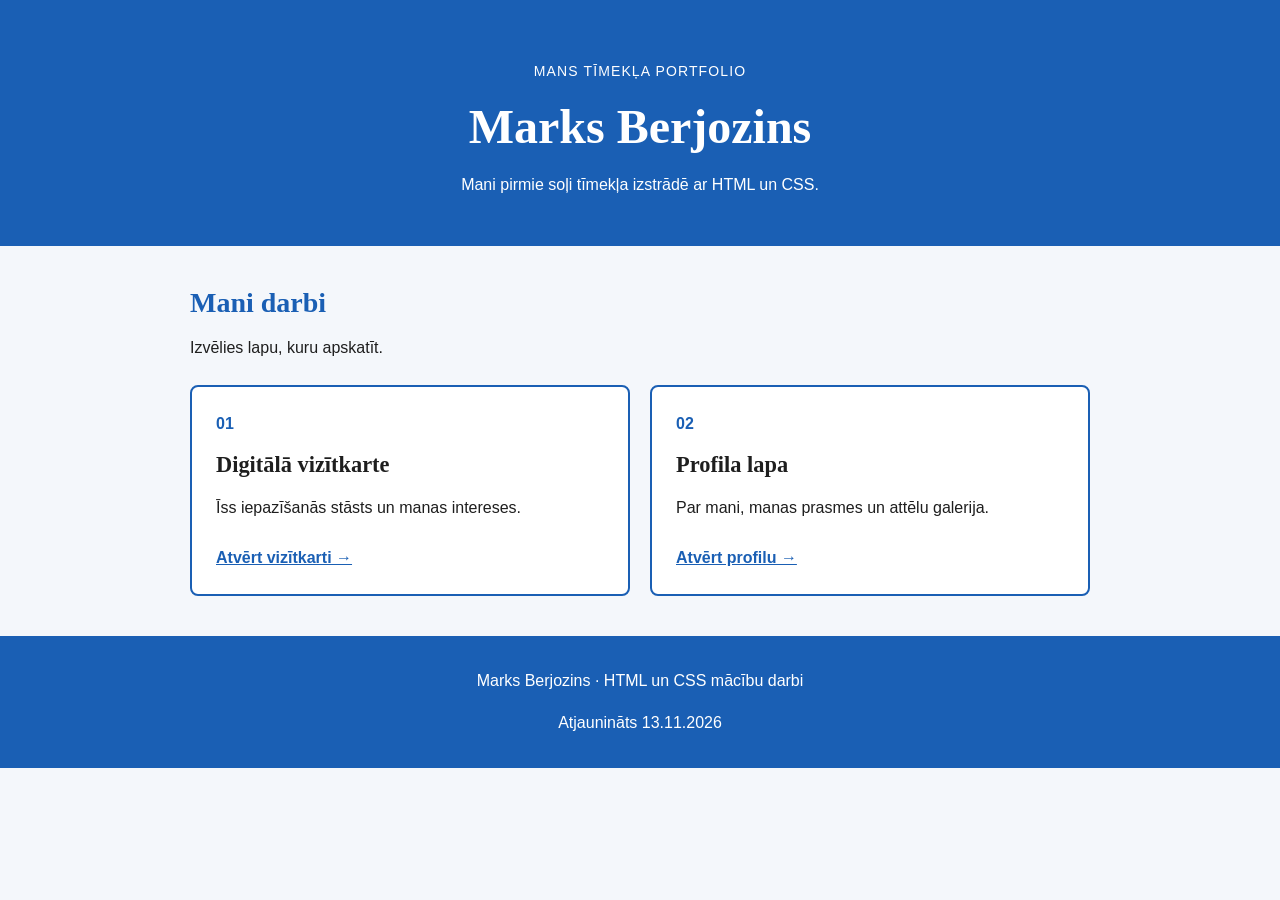
<file: index.html>
<!DOCTYPE html>
<html lang="lv">
<head>
    <meta charset="UTF-8">
    <meta name="viewport" content="width=device-width, initial-scale=1.0">
    <meta name="description" content="Marka Berjozina tīmekļa izstrādes mācību darbi: vizītkarte un profila lapa.">
    <title>Marks Berjozins | Mani darbi</title>
    <link rel="stylesheet" href="sakums.css">
</head>
<body>
    <header>
        <p class="ievads">Mans tīmekļa portfolio</p>
        <h1>Marks Berjozins</h1>
        <p>Mani pirmie soļi tīmekļa izstrādē ar HTML un CSS.</p>
    </header>

    <main>
        <h2>Mani darbi</h2>
        <p>Izvēlies lapu, kuru apskatīt.</p>
        <ul class="darbi">
            <li>
                <a href="vizitkarte/index.html">
                    <span class="numurs">01</span>
                    <h3>Digitālā vizītkarte</h3>
                    <p>Īss iepazīšanās stāsts un manas intereses.</p>
                    <span class="atvert">Atvērt vizītkarti →</span>
                </a>
            </li>
            <li>
                <a href="Marks%20Berjozins.html">
                    <span class="numurs">02</span>
                    <h3>Profila lapa</h3>
                    <p>Par mani, manas prasmes un attēlu galerija.</p>
                    <span class="atvert">Atvērt profilu →</span>
                </a>
            </li>
        </ul>
    </main>

    <footer>
        <p>Marks Berjozins · HTML un CSS mācību darbi</p>
        <p>Atjaunināts <time datetime="2026-11-13">13.11.2026</time></p>
    </footer>
</body>
</html>
</file>
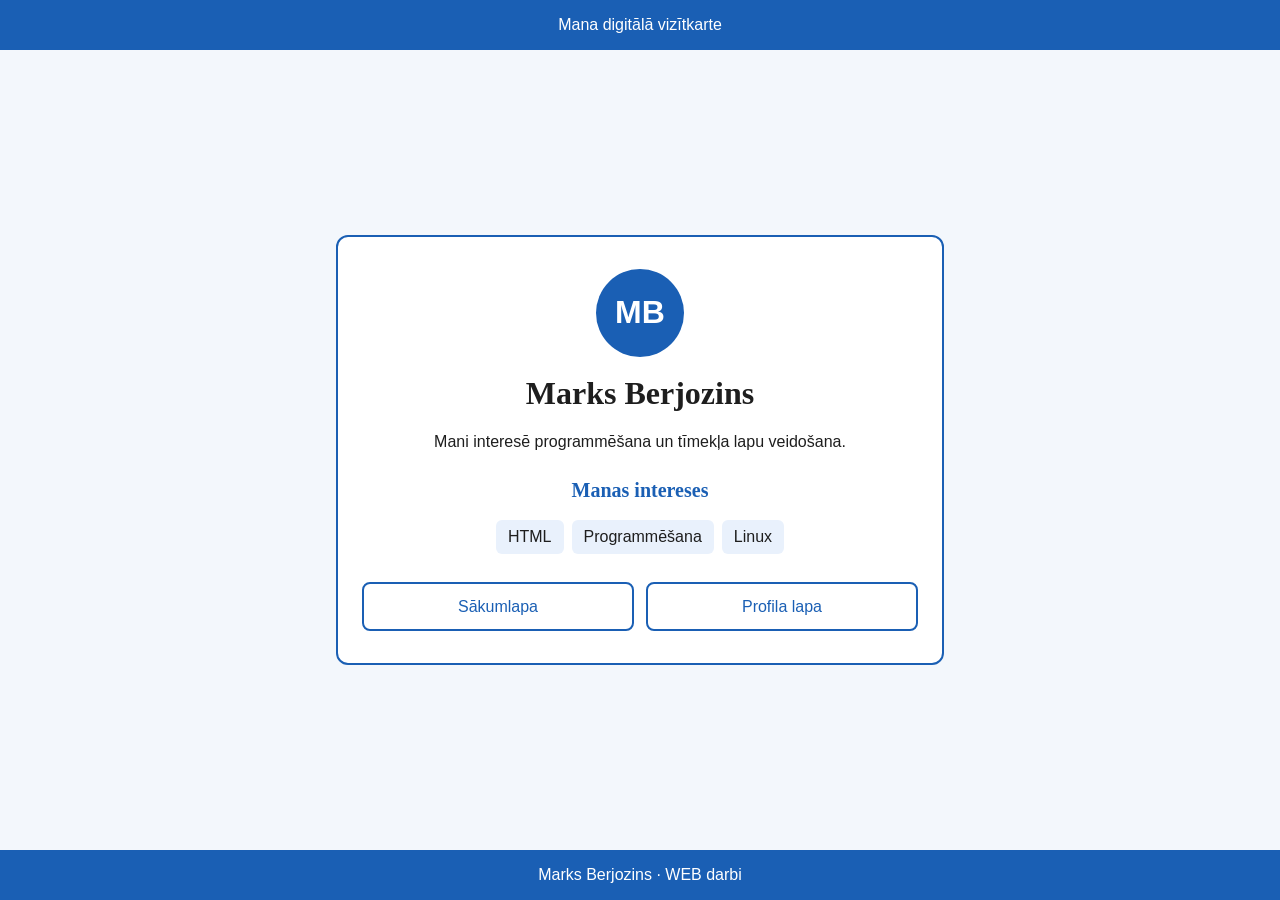
<file: vizitkarte/index.html>
<!DOCTYPE html>
<html lang="lv">
<head>
    <meta charset="UTF-8">
    <meta name="viewport" content="width=device-width, initial-scale=1.0">
    <title>Marks Berjozins | Vizītkarte</title>
    <link rel="stylesheet" href="style.css">
</head>
<body>
    <header>
        <p>Mana digitālā vizītkarte</p>
    </header>

    <main>
        <article class="vizitkarte">
            <div class="iniciali" aria-hidden="true">MB</div>
            <h1>Marks Berjozins</h1>
            <p>Mani interesē programmēšana un tīmekļa lapu veidošana.</p>

            <h2>Manas intereses</h2>
            <ul class="intereses">
                <li>HTML</li>
                <li>Programmēšana</li>
                <li>Linux</li>
            </ul>

            <nav aria-label="Vietnes lapas">
                <a href="../index.html">Sākumlapa</a>
                <a href="../Marks%20Berjozins.html">Profila lapa</a>
            </nav>
        </article>
    </main>

    <footer>
        <p>Marks Berjozins · WEB darbi</p>
    </footer>
</body>
</html>
</file>
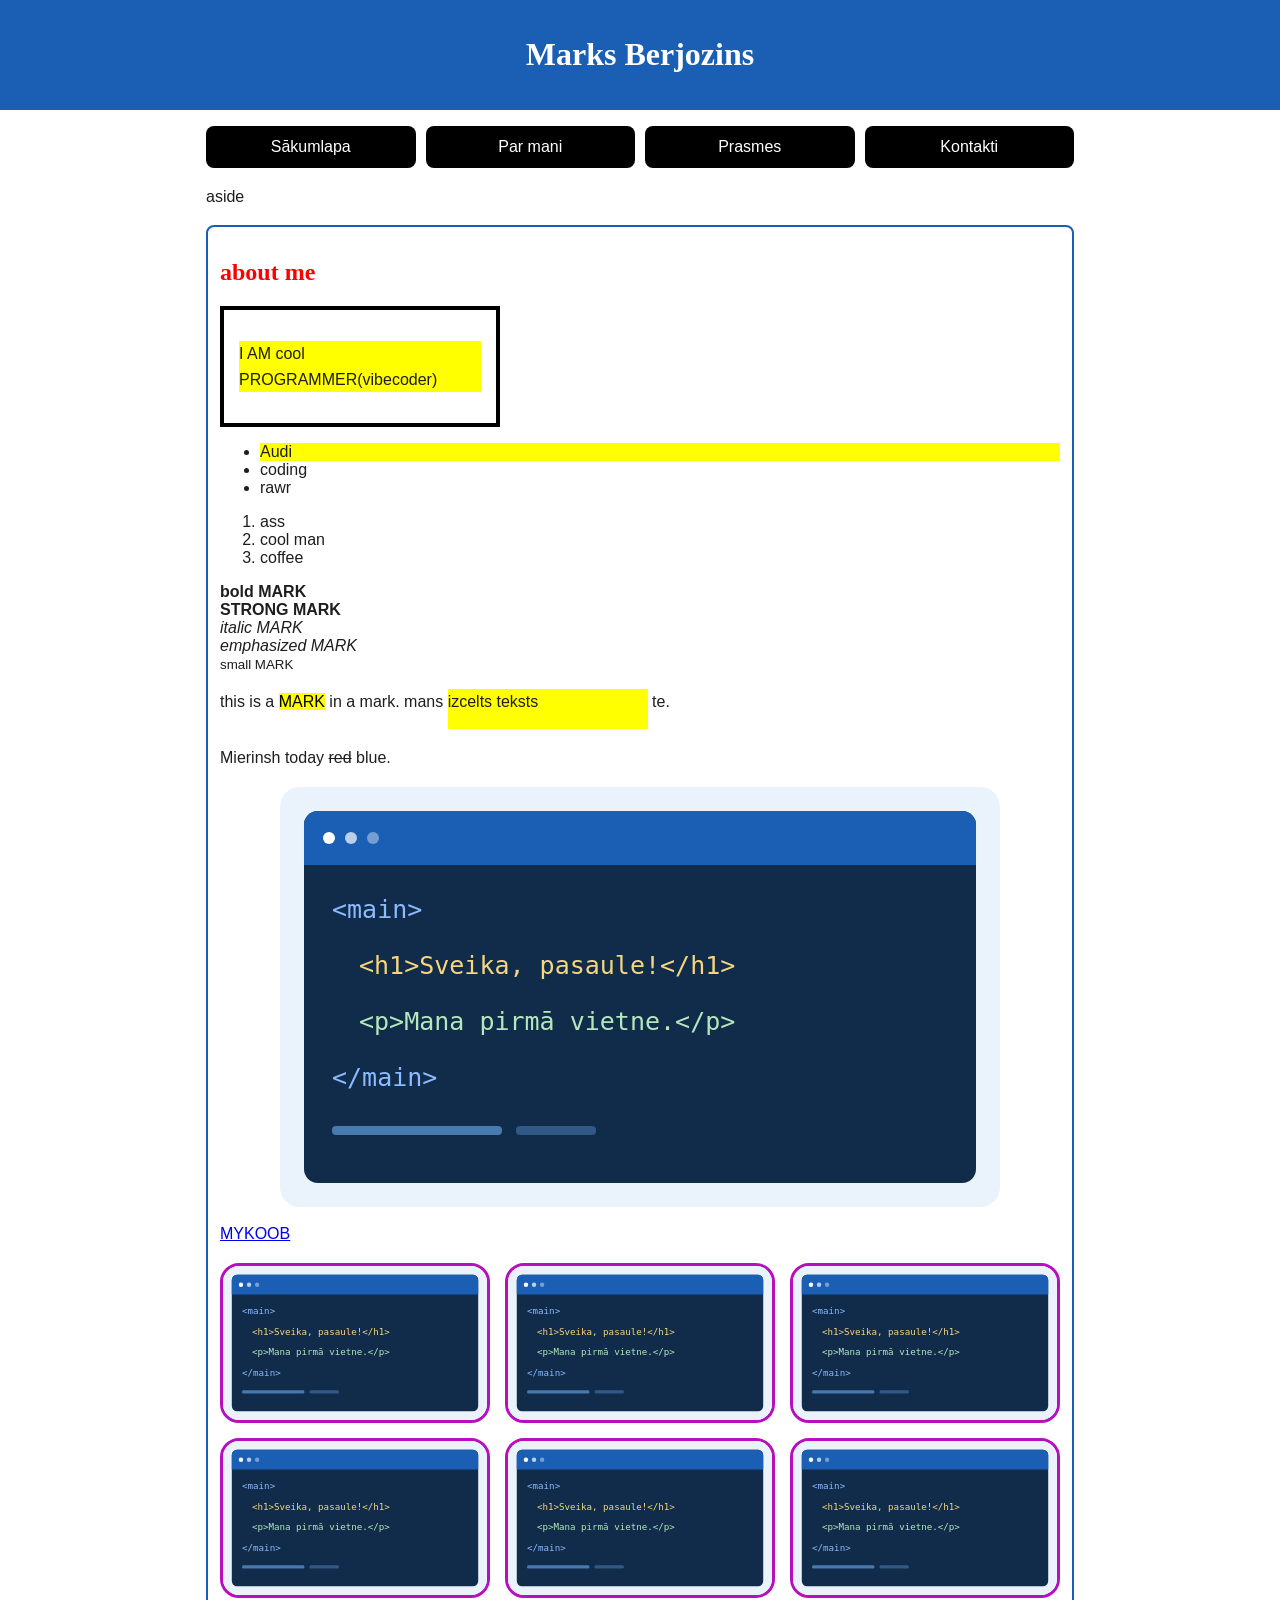
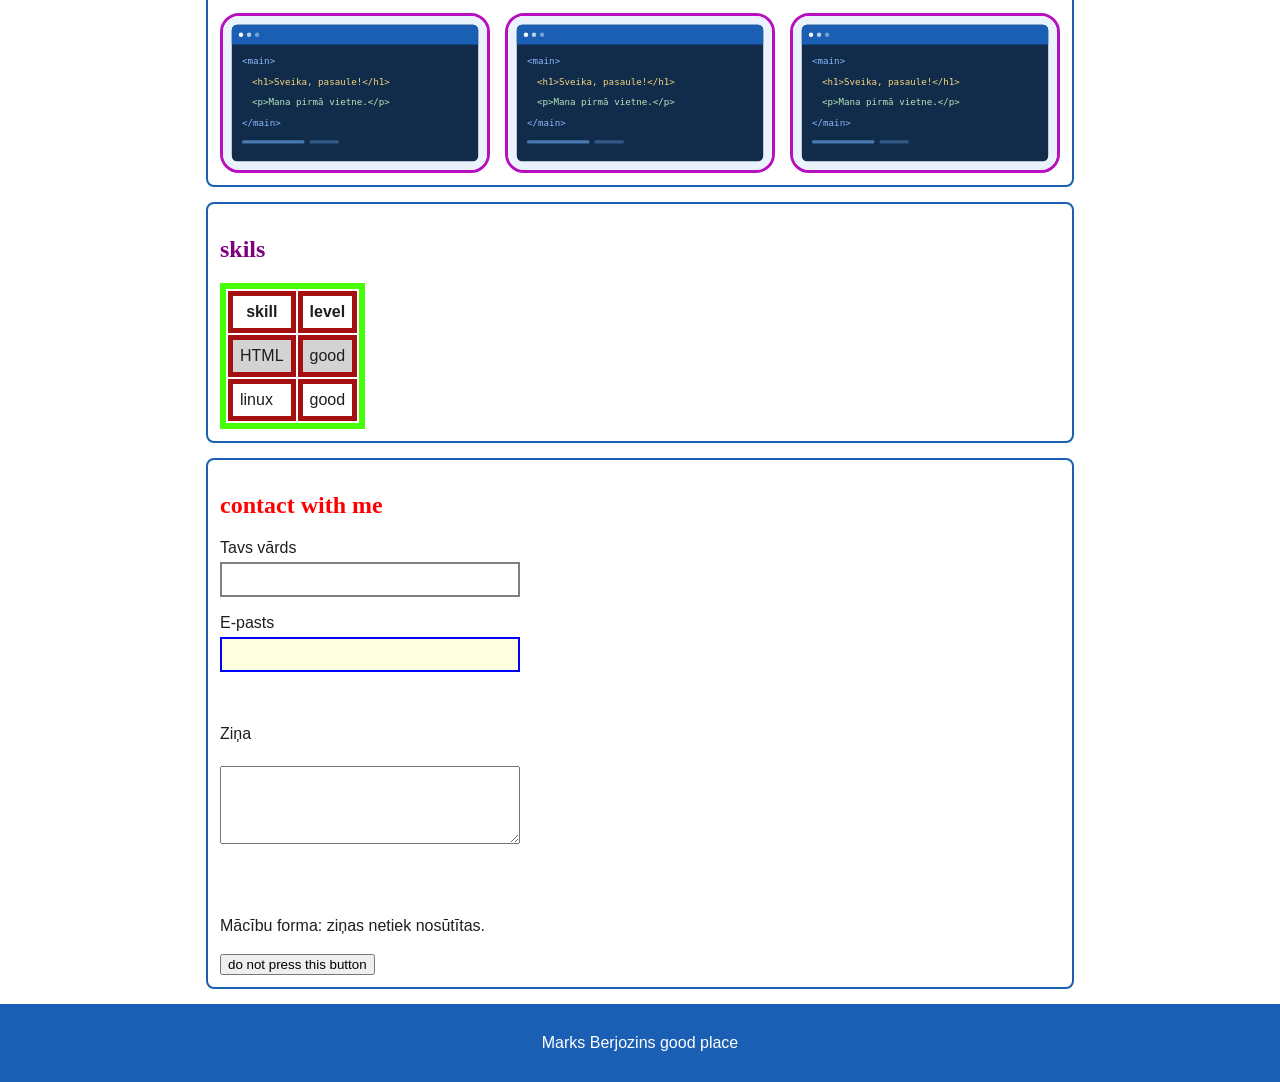
<file: Marks Berjozins.html>
<!DOCTYPE html>
<html lang="lv">
<head>
    <meta charset="UTF-8">
    <meta name="viewport" content="width=device-width, initial-scale=1.0">
    <title>Marks Berjozins | Profils</title>
    <link rel="stylesheet" href="style.css">
</head>
<body class="main-container">

<header>
<h1 id="galvenais-virsraksts">Marks Berjozins</h1>
</header>

<nav aria-label="Galvenā navigācija">
<ul>
<li><a href="index.html">Sākumlapa</a></li>
<li><a href="#about">Par mani</a></li>
<li><a href="#skills">Prasmes</a></li>
<li><a href="#contacts">Kontakti</a></li>
</ul>
</nav>

<main>
<aside>
<p>aside</p>
</aside>

<section id="about">
<h2>about me</h2>

<article class="kartite">
<p class="izcelts">I AM cool PROGRAMMER(vibecoder)</p>
</article>

<ul>
<li class="izcelts">Audi</li>
<li>coding</li>
<li>rawr</li>
</ul>
<ol>
<li>ass</li>
<li>cool man</li>
<li>coffee</li>
</ol>

<b>bold MARK</b><br>
<strong>STRONG MARK</strong><br>
<i>italic MARK</i><br>
<em>emphasized MARK</em><br>
<small>small MARK</small><br>
<p>this is a <mark>MARK</mark> in a mark. mans <span class="izcelts">izcelts teksts</span> te.</p>
<p> Mierinsh today <del>red</del> blue.</p>

<img src="assets/code-preview.svg" alt="HTML koda piemērs: virsraksts un rindkopa zilā koda redaktorā" width="720" height="420">
<br>
<a href="https://family.mykoob.lv/?profile">MYKOOB</a>

<div class="image-grid">
<img src="assets/code-preview.svg" alt="Koda ilustrācija galerijas 1. attēlā" width="720" height="420" loading="lazy">
<img src="assets/code-preview.svg" alt="Koda ilustrācija galerijas 2. attēlā" width="720" height="420" loading="lazy">
<img src="assets/code-preview.svg" alt="Koda ilustrācija galerijas 3. attēlā" width="720" height="420" loading="lazy">
<img src="assets/code-preview.svg" alt="Koda ilustrācija galerijas 4. attēlā" width="720" height="420" loading="lazy">
<img src="assets/code-preview.svg" alt="Koda ilustrācija galerijas 5. attēlā" width="720" height="420" loading="lazy">
<img src="assets/code-preview.svg" alt="Koda ilustrācija galerijas 6. attēlā" width="720" height="420" loading="lazy">
<img src="assets/code-preview.svg" alt="Koda ilustrācija galerijas 7. attēlā" width="720" height="420" loading="lazy">
<img src="assets/code-preview.svg" alt="Koda ilustrācija galerijas 8. attēlā" width="720" height="420" loading="lazy">
<img src="assets/code-preview.svg" alt="Koda ilustrācija galerijas 9. attēlā" width="720" height="420" loading="lazy">
</div>
</section>

<section id="skills">
<h2 id="spec-virsraksts" class="spec-virsraksts">skils</h2>
<table>
<tr>
<th>skill</th>
<th>level</th>
</tr>
<tr>
<td>HTML</td>
<td>good</td>
</tr>
<tr>
<td>linux</td>
<td>good</td>
</tr>
</table>
</section>

<section id="contacts">
<h2>contact with me</h2>
<form>
<label for="name">Tavs vārds</label>
<input type="text" id="name" name="name" autocomplete="name">

<label for="email">E-pasts</label>
<input type="email" id="email" name="email" autocomplete="email"><br><br>

<label for="message">Ziņa</label><br>
<textarea id="message" name="message" rows="4" cols="50"></textarea><br><br>

<p>Mācību forma: ziņas netiek nosūtītas.</p>
<button type="button">do not press this button</button>
</form>
</section>

</main>

<footer>
<p>Marks Berjozins good place</p>
</footer>

</body>
</html>
</file>
<file: sakums.css>
* {
    box-sizing: border-box;
}

body {
    margin: 0;
    color: #1e1e1e;
    background: #f4f7fb;
    font-family: Arial, Helvetica, sans-serif;
    line-height: 1.6;
}

header {
    padding: 48px 20px;
    background: #1a5fb4;
    color: white;
    text-align: center;
}

header p {
    max-width: 42rem;
    margin: 12px auto 0;
}

.ievads {
    font-size: 0.875rem;
    letter-spacing: 0.08em;
    text-transform: uppercase;
}

h1, h2, h3 {
    font-family: Georgia, "Times New Roman", serif;
    line-height: 1.2;
}

h1 {
    margin: 16px 0;
    font-size: clamp(2rem, 6vw, 3rem);
}

h2 {
    margin: 0 0 12px;
    color: #1a5fb4;
    font-size: 1.75rem;
}

h3 {
    margin: 16px 0 12px;
    font-size: 1.4rem;
}

main {
    width: min(100% - 32px, 900px);
    margin: 40px auto;
}

.darbi {
    display: grid;
    grid-template-columns: repeat(2, minmax(0, 1fr));
    gap: 20px;
    padding: 0;
    margin-top: 24px;
    list-style: none;
}

.darbi a {
    display: block;
    height: 100%;
    padding: 24px;
    border: 2px solid #1a5fb4;
    border-radius: 8px;
    color: inherit;
    background: white;
    text-decoration: none;
}

.darbi a:hover {
    background: #eaf2fc;
}

a:focus-visible {
    outline: 3px solid #1e1e1e;
    outline-offset: 4px;
}

.numurs {
    color: #1a5fb4;
    font-weight: bold;
}

.atvert {
    display: inline-block;
    margin-top: 8px;
    color: #1a5fb4;
    text-decoration: underline;
    font-weight: bold;
}

footer {
    padding: 16px;
    color: white;
    background: #1a5fb4;
    text-align: center;
}

@media (max-width: 600px) {
    header {
        padding: 32px 16px;
    }

    .darbi {
        grid-template-columns: 1fr;
    }
}
</file>
<file: vizitkarte/style.css>
* {
    box-sizing: border-box;
}

body {
    min-height: 100vh;
    margin: 0;
    display: flex;
    flex-direction: column;
    color: #1e1e1e;
    background-color: #f3f7fc;
    font-family: Arial, Helvetica, sans-serif;
    line-height: 1.6;
}

header,
footer {
    padding: 12px 20px;
    color: white;
    background-color: #1a5fb4;
    text-align: center;
}

header p,
footer p {
    margin: 0;
}

main {
    width: 100%;
    max-width: 640px;
    margin: auto;
    padding: 32px 16px;
}

.vizitkarte {
    padding: 32px 24px;
    border: 2px solid #1a5fb4;
    border-radius: 12px;
    background-color: white;
    text-align: center;
}

.iniciali {
    width: 88px;
    height: 88px;
    margin: 0 auto 16px;
    display: grid;
    place-items: center;
    border-radius: 50%;
    color: white;
    background-color: #1a5fb4;
    font-size: 32px;
    font-weight: bold;
}

h1,
h2 {
    font-family: Georgia, "Times New Roman", serif;
    line-height: 1.25;
}

h1 {
    margin: 0 0 16px;
    font-size: clamp(1.6rem, 6vw, 2rem);
    overflow-wrap: anywhere;
}

h2 {
    margin-top: 24px;
    color: #1a5fb4;
    font-size: 1.25rem;
}

.intereses {
    padding: 0;
    display: flex;
    flex-wrap: wrap;
    justify-content: center;
    gap: 8px;
    list-style: none;
}

.intereses li {
    padding: 4px 12px;
    border-radius: 6px;
    background-color: #e9f1fc;
}

nav {
    margin-top: 28px;
    display: grid;
    grid-template-columns: repeat(2, minmax(0, 1fr));
    gap: 12px;
}

nav a {
    padding: 10px 8px;
    border: 2px solid #1a5fb4;
    border-radius: 8px;
    color: #1a5fb4;
    text-decoration: none;
}

nav a:hover {
    color: white;
    background-color: #1a5fb4;
}

nav a:focus-visible {
    outline: 3px solid #1e1e1e;
    outline-offset: 3px;
}

@media (max-width: 360px) {
    .vizitkarte {
        padding: 24px 16px;
    }

    nav {
        grid-template-columns: 1fr;
    }
}
</file>
<file: style.css>
*, *::before, *::after {
    box-sizing: border-box;
}

body {
    margin: 0;
    font-family: Arial, Helvetica, sans-serif;
    color: rgb(30, 30, 30);
    background-color: white;
    overflow-wrap: anywhere;
}

header {
    background-color: #1a5fb4;
    color: white;
    text-align: center;
    padding: 15px;
}

footer {
    background-color: #1a5fb4;
    color: white;
    text-align: center;
    padding: 10px;
}

h1, h2, h3 {
    font-family: Georgia, "Times New Roman", serif;
}

h1 {
    font-size: clamp(26px, 5vw, 32px);
}

h2 {
    font-size: 24px;
}

p {
    line-height: 1.6;
}

section {
    border: 2px solid #1a5fb4;
    border-radius: 8px;
    padding: 12px;
    margin-bottom: 15px;
}

main {
    max-width: 900px;
    margin: 0 auto;
    padding: 0 16px;
}

.izcelts {
    background-color: yellow;
}

#galvenais-virsraksts {
    color: white;
}

nav a {
    color: white;
    background-color: black;
    text-decoration: none;
}

nav a:hover {
    color: red;
    background-color: yellow;
}

input[type="text"] {
    border: 2px solid grey;
}

input[type="email"] {
    border: 2px solid blue;
    background-color: lightyellow;
}

/* 8 - divi vienadi selektori, uzvar otrais jo tas ir velak */
h2 {
    color: blue;
}

h2 {
    color: red;
}

.spec-virsraksts {
    color: green;
}

#spec-virsraksts {
    color: purple;
}

.kartite {
    width: 280px;
    max-width: 100%;
    padding: 15px;
    border: 4px solid black;
    box-sizing: border-box;
}

tr:nth-child(even) {
    background-color: lightgray;
}

table {
    border: 6px solid rgb(72, 254, 6);
}

td, th {
    border: 5px solid rgb(165, 16, 16);
    padding: 7px;
}

input, textarea {
    display: block;
    margin: 5px 0 17px;
    padding: 8px;
    width: 300px;
    max-width: 100%;
}

textarea {
    resize: vertical;
}

.image-grid {
    display: grid;
    grid-template-columns: repeat(3, minmax(0, 1fr));
    gap: 15px;
    margin-top: 20px;
}

.image-grid img {
    border: 3px solid rgb(183, 14, 192);
    border-radius: 19px;
    width: 100%;
}

/* 1 - block: header, section, p (aiznem visu rindinu un sak jaunu rindu) */
/* 1 - inline: a, span, b (stav teksta rinda, width nestrada) */

nav ul {
    list-style: none;
    padding: 0;
    margin: 16px auto;
    max-width: 868px;
    display: grid;
    grid-template-columns: repeat(4, minmax(0, 1fr));
    gap: 10px;
}

nav {
    padding: 0 16px;
}

nav li {
    min-width: 0;
}

span.izcelts {
    display: inline-block;
    width: 200px;
    height: 40px;
}
/* 3 - ar inline width un height nekas nemainas, jo inline tos ignorē */
/* 3 - ar inline-block jau strādā, jo tas ir kā block bet paliek rindā */

form label {
    display: block;
}

form button {
    display: block;
    margin-top: 10px;
}

img {
    display: block;
    margin: 0 auto;
    max-width: 100%;
    height: auto;
}
/* 5 - margin 0 auto nestrādāja kamēr img bija inline, jo auto malas strādā tikai block elementam */

nav a {
    display: block;
    padding: 12px 10px;
    border-radius: 8px;
    text-align: center;
}

nav a:focus-visible {
    outline: 3px solid #1a5fb4;
    outline-offset: 3px;
}

@media (max-width: 600px) {
    nav ul {
        grid-template-columns: repeat(2, minmax(0, 1fr));
    }

    .image-grid {
        grid-template-columns: repeat(2, minmax(0, 1fr));
        gap: 10px;
    }
}

@media (max-width: 360px) {
    .image-grid {
        grid-template-columns: minmax(0, 1fr);
    }
}

/* 6 - display none elementu nonem pavisam, vieta pazud */
/* 6 - visibility hidden tikai paslepj, vieta paliek */
/* 6 - piemers (izslegts): aside { display: none; } footer { visibility: hidden; } */

/* 7 - block: (a) ja sāk jaunu rindu (b) width/height strādā (c) bez width ir pilns platums */
/* 7 - inline: (a) nesāk jaunu rindu (b) width/height nestrādā (c) tik plats cik saturs */
/* 7 - inline-block: (a) nesāk jaunu rindu (b) width/height strādā (c) tik plats cik saturs, bet var dot izmeru */
</file>
